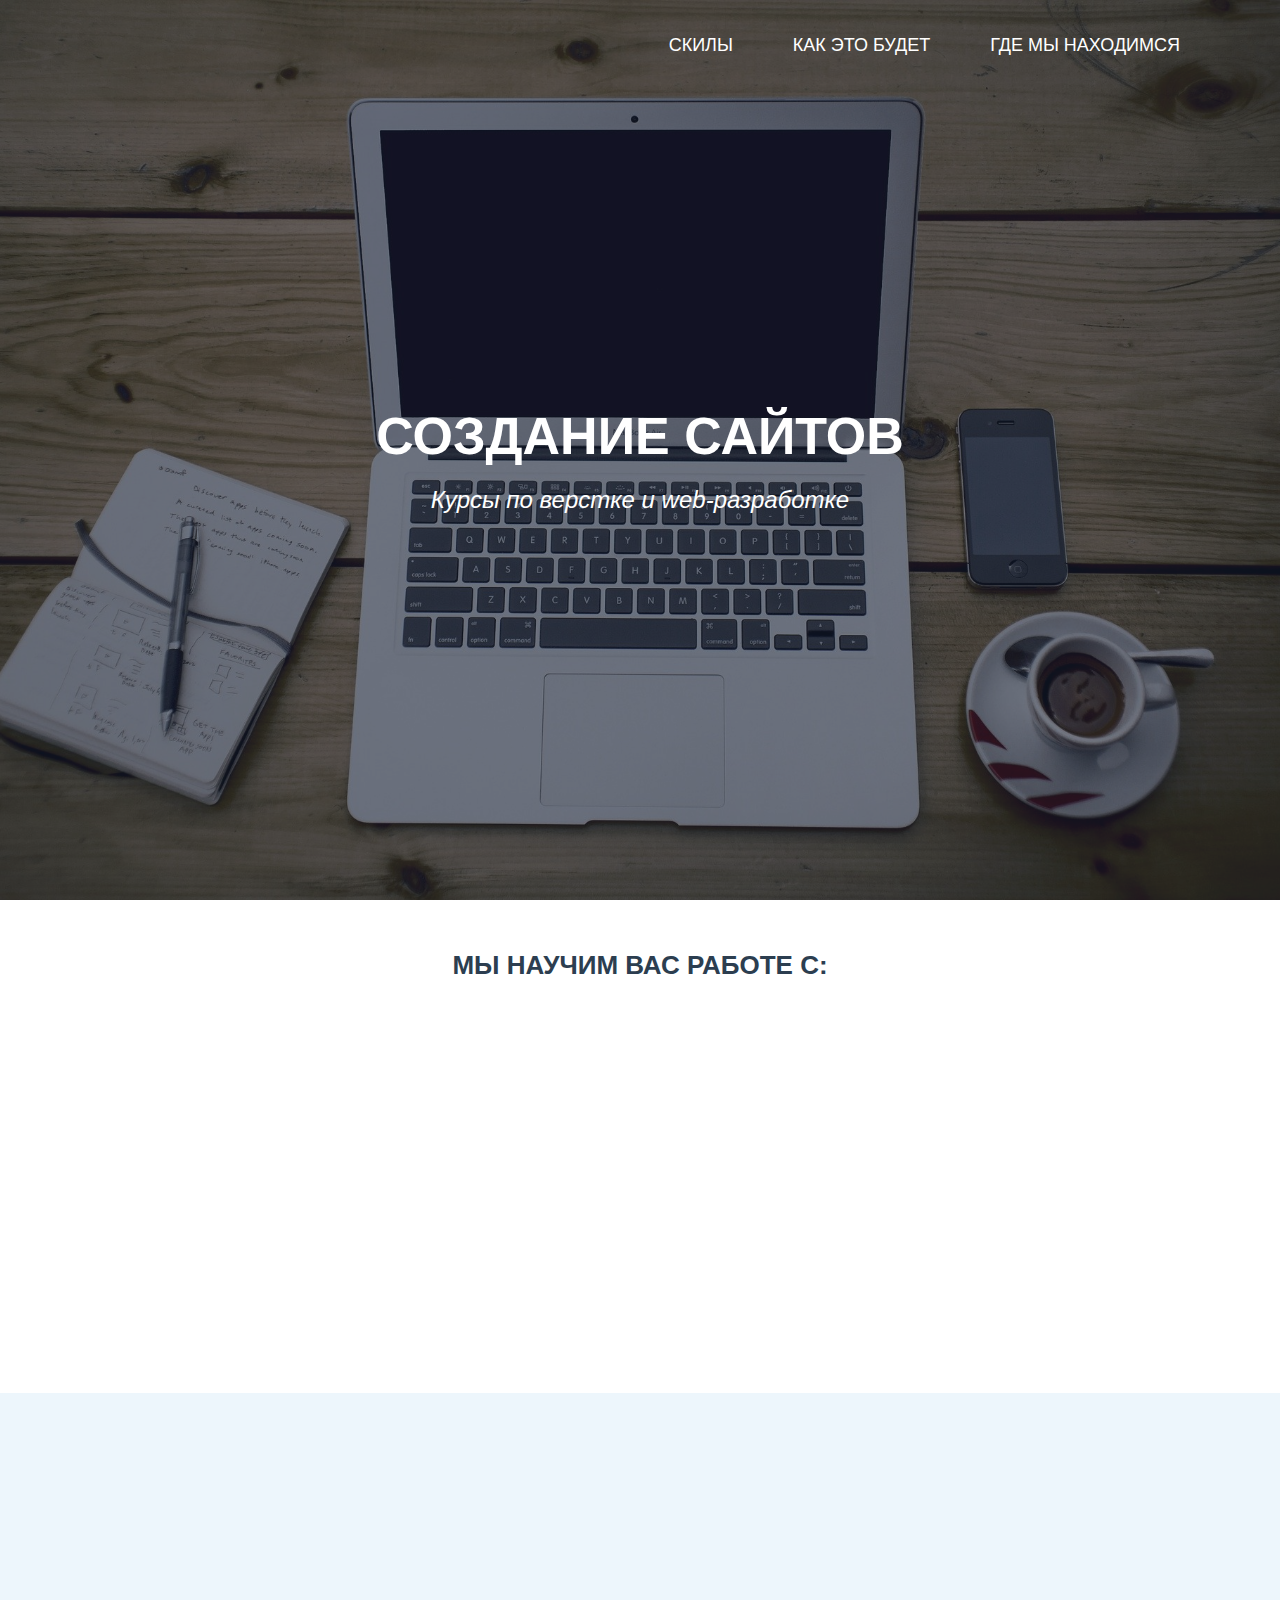
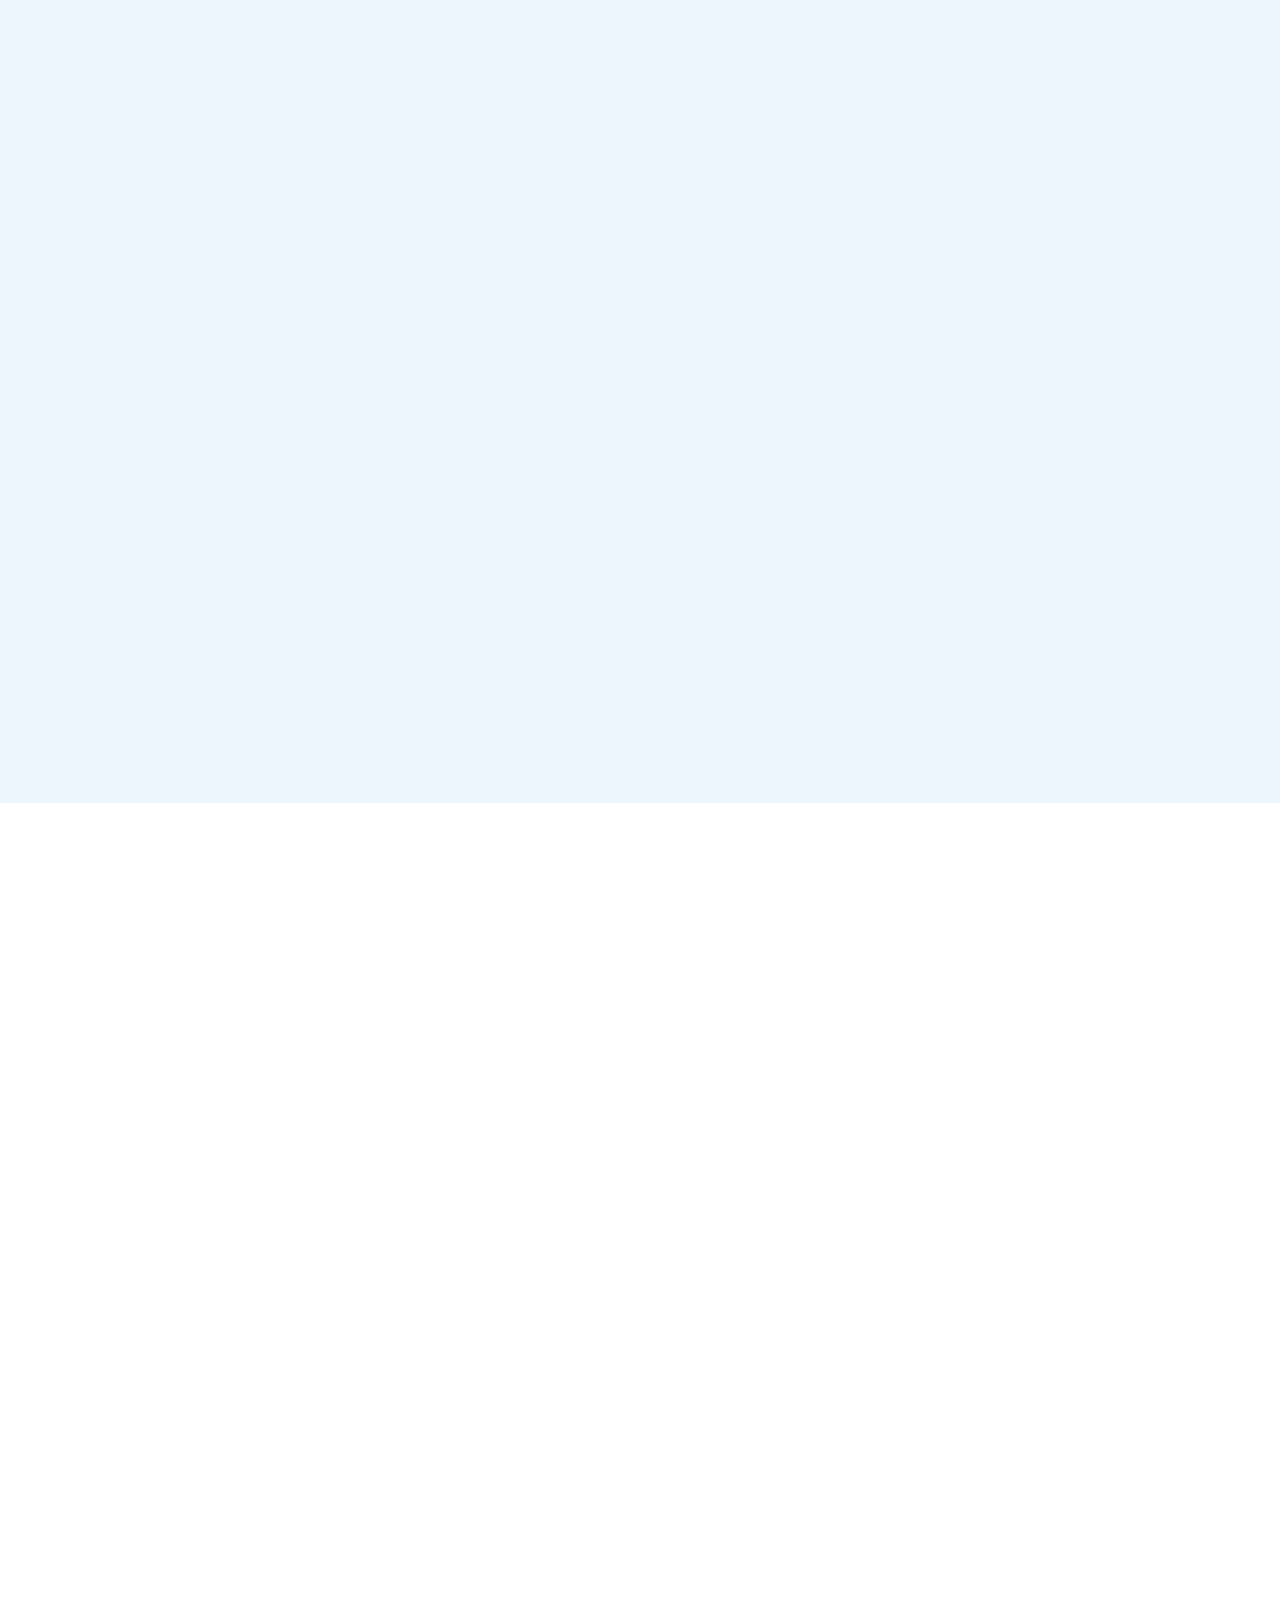
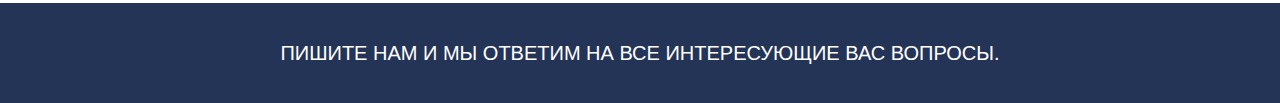
<file: index.html>
<!DOCTYPE html>
<html lang="ru">
<head>
	<meta charset="UTF-8">
	<meta name="viewport" content="width=device-width, initial-scale=1, maximum-scale=1">
	<meta name="format-detection" content="telephone=no">
	
	<title>Landing Page</title>
	<link rel="stylesheet" href="css/first-screen.css">
</head>
<body>
	<header class="header">
		<nav class="menu">
			<div class="container">
				<a href="#mobile-menu" class="toggle-mnu"><span></span></a>
				<ul>
					<li><a href="#skill">Скилы</a></li>
					<li><a href="#how">Как это будет</a></li>
					<li><a href="#where">где мы находимся</a></li>
				</ul>
			</div>
		</nav>
	</header>
	<div class="content">
		<div class="content-inner container">
			<div class="main-wrap">
				<h1>Создание сайтов</h1>
				<b>Курсы по верстке и web-разработке</b>
			</div>
		</div>
	</div>
	<img src="img/main.jpg" onload="document.body.className += 'anim';" style="display: none;">
	<a id="skill" class="show"></a>
	<section class="skill">
		<div class="container">
			<h2>Мы научим Вас работе&nbsp;с:</h2>
			<div class="skill-items">
                <div class="skill-item animate">
                    <div class="skill-item-icon">
                        <img src="img/html5.svg" alt="ОСАГО-ОНЛАЙН" width="140" height="140">
                    </div>
                    <h3 class="skill-item-title"><span>html-разметкой</span></h3>
                    <p class="skill-item-text">создание структуры страницы позволяющей одинаково хорошо выглядеть во всех современных браузерах и мобильных устройствах</p>
                </div>
                <div class="skill-item animate">
                    <div class="skill-item-icon">
                        <img src="img/css3.svg" alt="Техосмотр" width="140" height="140">
                    </div>
                    <h3 class="skill-item-title"><span>CSS стилями</span></h3>
                    <p class="skill-item-text">научим правильно позиционировать и стилизовать элементы на странице сайта</p>
                </div>
                <div class="skill-item animate">
                    <div class="skill-item-icon">
                        <img src="img/js.svg" alt="Договор купли-продажи" width="140" height="140">
                    </div>
                    <h3 class="skill-item-title"><span>бызовыми навыками javascript</span></h3>
                    <p class="skill-item-text">научим базовым знаниям которые позволят анимировать элементы страницы, такие как слайдеры, галереи, выпадающее меню и многое другое</p>
                </div>
            </div>
		</div>
	</section>
	<a id="how" class="show"></a>
	<section class="feature">
		<div class="container">
			<div class="feature-items">
				<div class="feature-item animate">
					<div class="feature-item-img">
						<img src="img/settings.svg" alt="" width="256" height="256">
					</div>
					<p>Учебный материал будет состоять из сквозного примера из реального проекта.</p>
				</div>
				<div class="feature-item animate">
					<div class="feature-item-img">
						<img src="img/team.svg" alt="" width="256" height="256">
					</div>
					<p>Обучение будет проходить в небольших группах по 2-3 человека. В вечернее время и на выходных.</p>
				</div>
				<div class="feature-item animate">
					<div class="feature-item-img">
						<img src="img/teamwork.svg" alt="" width="256" height="256">
					</div>
					<p>Мы команда web-разработчиков, готовая делиться своим опытом с начинающими разработчиками и помогать им в дальнейшей работе.</p>
				</div>
			</div>
		</div>
	</section>
	<a id="where" class="show"></a>
	<section class="map">
		<script src="//api-maps.yandex.ru/2.1/?lang=ru_RU" type="text/javascript"></script>
		<script type="text/javascript">
			ymaps.ready(init);
			var zMap,
				zPlacemark;

			function init(){     
				zMap = new ymaps.Map("map", {
					center: [43.476338, 43.583993],
					zoom: 16
				});

				zMap.behaviors.disable('scrollZoom'); 

				zPlacemark = new ymaps.Placemark([43.476338, 43.583993], {}, {
					iconLayout: 'default#image',
					iconImageHref: '/img/balun.png',
					iconImageSize: [36, 54],
					iconImageOffset: [-20, -52]
				});
				zMap.geoObjects.add(zPlacemark);
				zMap.controls.add('mapTools');
			}
		</script>
		<div id="map" class="map-inner"></div>
	</section>
	<div class="footer">
		<div class="container vertical-center">
			<p>Пишите нам и мы ответим на все интересующие Вас вопросы.</p>
		</div>
	</div>
	<link rel="stylesheet" href="css/styles.css">
	<script src="js/jquery-3.2.1.min.js"></script>
	<script>
		$(".toggle-mnu").click(function() {
	        $(this).toggleClass("on");
	        $('.menu').toggleClass("on");
	        return false;
	    });
		$(window).scroll(function() {
			var i = 0;
			$('.animate').each(function(){
				var imagePos = $(this).offset().top;
				var topOfWindow = $(window).scrollTop();
				if (imagePos < topOfWindow+($(window).height()*.8)) {
					$(this).addClass('show-from-bottom delay'+i);
					i++;
				}
			});
		});
		$(".menu").on("click","a", function (event) {
			event.preventDefault();
			var id  = $(this).attr('href'),
				top = $(id).offset().top;
			$('body,html').animate({scrollTop: top}, 1500);
			return false;
		});
	</script>
	<!-- BEGIN JIVOSITE CODE {literal} -->
		<script type='text/javascript'>
		(function(){ var widget_id = 'gS7pDBdugO';var d=document;var w=window;function l(){
		var s = document.createElement('script'); s.type = 'text/javascript'; s.async = true; s.src = '//code.jivosite.com/script/widget/'+widget_id; var ss = document.getElementsByTagName('script')[0]; ss.parentNode.insertBefore(s, ss);}if(d.readyState=='complete'){l();}else{if(w.attachEvent){w.attachEvent('onload',l);}else{w.addEventListener('load',l,false);}}})();</script>
	<!-- {/literal} END JIVOSITE CODE -->
</body>
</html>
</file>
<file: css/first-screen.css>
*{margin:0;padding:0;border:0}html,body,.wrap{width:100%;height:100%}*,*::before,*::after{box-sizing:inherit}body{box-sizing:border-box;font-family:"Helvetica Neue", Helvetica, Verdana, Tahoma, Arial, sans-serif;opacity:0}.anim{-webkit-animation:fade-in .5s ease-in;animation:fade-in .5s ease-in;-webkit-animation-fill-mode:both;animation-fill-mode:both;opacity:1}.anim .main-wrap h1{-webkit-animation:show-from-bottom .9s ease-out;animation:show-from-bottom .9s ease-out;-webkit-animation-fill-mode:both;animation-fill-mode:both}.anim .main-wrap b{-webkit-animation:show-from-bottom .9s ease-out .4s;animation:show-from-bottom .9s ease-out .4s;-webkit-animation-fill-mode:both;animation-fill-mode:both}@-webkit-keyframes fade-in{from{opacity:0}to{opacity:1}}@keyframes fade-in{from{opacity:0}to{opacity:1}}ul li{list-style-type:none}.container{max-width:1170px;margin:0 auto;padding-left:15px;padding-right:15px}.content{height:100%;background:transparent url("../img/main.jpg") center no-repeat;background-size:cover;display:table;width:100%;min-height:400px;-webkit-transition:.3s;transition:.3s}.content-inner{background:rgba(20,30,50,0.6);height:100%;display:table-cell;width:100%;vertical-align:middle;text-align:center}.main-wrap{color:#fff}.main-wrap b{font-size:24px;width:100%;display:inline-block;text-align:center;font-style:italic;font-weight:normal}h1{font-size:52px;text-align:center;margin:20px 0;line-height:60px;text-transform:uppercase}.show-from-bottom{-webkit-animation:show-from-bottom .9s ease-out;animation:show-from-bottom .9s ease-out;-webkit-animation-fill-mode:both;animation-fill-mode:both}.delay0{-webkit-animation-delay:0;animation-delay:0}.delay1{-webkit-animation-delay:.4s;animation-delay:.4s}.delay2{-webkit-animation-delay:.8s;animation-delay:.8s}.animate{opacity:0}@-webkit-keyframes show-from-bottom{from{-webkit-transform:translateY(50px);transform:translateY(50px);opacity:0}to{-webkit-transform:translateY(0);transform:translateY(0);opacity:1}}@keyframes show-from-bottom{from{-webkit-transform:translateY(50px);transform:translateY(50px);opacity:0}to{-webkit-transform:translateY(0);transform:translateY(0);opacity:1}}h2{font-size:26px;text-align:center;margin:20px 0;text-transform:uppercase}.menu{position:absolute;top:0;left:0;width:100%;line-height:90px;font-size:0;text-align:right}.menu li{display:inline-block;font-size:18px;padding:0 30px}.menu a{color:#fff;text-transform:uppercase;text-decoration:none;outline:none;-webkit-transition:.5s;transition:.5s}.menu a:hover{color:#ffcb02}@media only screen and (max-width: 991px){.menu ul{display:none;padding:30px 15px;line-height:60px;background:rgba(0,0,0,0.8);position:absolute;top:55px;width:100%;text-align:center;z-index:9;right:0}.menu ul li{padding:0;display:block}}@media only screen and (max-width: 991px){.menu.on ul{display:block;-webkit-animation:show-from-bottom .7s ease-out;animation:show-from-bottom .7s ease-out;-webkit-animation-fill-mode:both;animation-fill-mode:both}}.toggle-mnu{display:inline-block;width:28px;height:28px;margin-top:0}@media only screen and (min-width: 992px){.toggle-mnu{display:none}}.toggle-mnu span:after,.toggle-mnu span:before{content:"";position:absolute;left:0;top:9px}.toggle-mnu span:after{top:18px}.toggle-mnu span{position:relative;display:block}.toggle-mnu span,.toggle-mnu span:after,.toggle-mnu span:before{width:100%;height:3px;background-color:#fff;-webkit-transition:all 0.3s;transition:all 0.3s;-webkit-backface-visibility:hidden;backface-visibility:hidden;border-radius:1px}.toggle-mnu.on span{background-color:transparent}.toggle-mnu.on span:before{-webkit-transform:rotate(45deg) translate(-1px, 0px);-ms-transform:rotate(45deg) translate(-1px, 0px);transform:rotate(45deg) translate(-1px, 0px)}.toggle-mnu.on span:after{-webkit-transform:rotate(-45deg) translate(6px, -7px);-ms-transform:rotate(-45deg) translate(6px, -7px);transform:rotate(-45deg) translate(6px, -7px)}.toggle-mnu{position:relative;z-index:2}

/*# sourceMappingURL=first-screen.css.map */
</file>
<file: css/styles.css>
.skill {
  padding-top: 30px;
  padding-bottom: 60px;
  color: #2c3e50; }

.skill-items {
  font-size: 0;
  text-align: center; }

.skill-item {
  padding: 30px 15px 0;
  display: inline-block;
  width: 33.33%;
  vertical-align: top;
  min-width: 240px; }
  @media only screen and (max-width: 991px) {
    .skill-item {
      width: 50%;
      min-width: 400px; } }
  @media only screen and (max-width: 479px) {
    .skill-item {
      width: 100%;
      min-width: 0;
      padding: 30px 0 0; } }

.skill-item-icon {
  line-height: 0; }

.skill-item-title {
  line-height: 44px;
  margin-top: 10px;
  font-size: 20px;
  margin-bottom: 10px;
  text-transform: uppercase;
  min-height: 44px; }
  .skill-item-title span {
    line-height: 22px;
    vertical-align: middle;
    display: inline-block; }

.skill-item-text {
  line-height: 24px;
  font-size: 18px; }

.feature {
  background: #edf6fc;
  padding: 40px 0; }

.feature-item {
  padding: 10px 0;
  display: flex;
  flex-wrap: wrap;
  align-items: center;
  justify-content: center;
  max-width: 970px;
  margin: 0 auto; }
  .feature-item:nth-child(2n) {
    flex-direction: row-reverse; }
  .feature-item .feature-item-img {
    flex-basis: 200px;
    flex-grow: 1;
    text-align: center;
    padding: 15px; }
  .feature-item p {
    flex-grow: 1;
    flex-basis: 400px;
    padding: 15px;
    font-size: 24px;
    line-height: 36px; }
    @media only screen and (max-width: 991px) {
      .feature-item p {
        text-align: center; } }

.map-inner {
  width: 100%;
  height: 100%; }

.map {
  width: 100%;
  height: calc(100% - 100px);
  position: relative; }
  .map::before {
    content: "";
    position: absolute;
    width: 80px;
    height: 80%;
    top: 10%;
    right: 0;
    z-index: 6;
    display: block; }

.show {
  font-size: 0; }

.footer {
  height: 100px;
  background: #233456; }
  .footer p {
    color: #fff;
    font-size: 20px;
    font-weight: normal;
    text-align: center;
    text-transform: uppercase;
    line-height: 28px; }

.vertical-center {
  position: relative;
  top: 50%;
  transform: translateY(-50%); }

/*# sourceMappingURL=styles.css.map */
</file>
